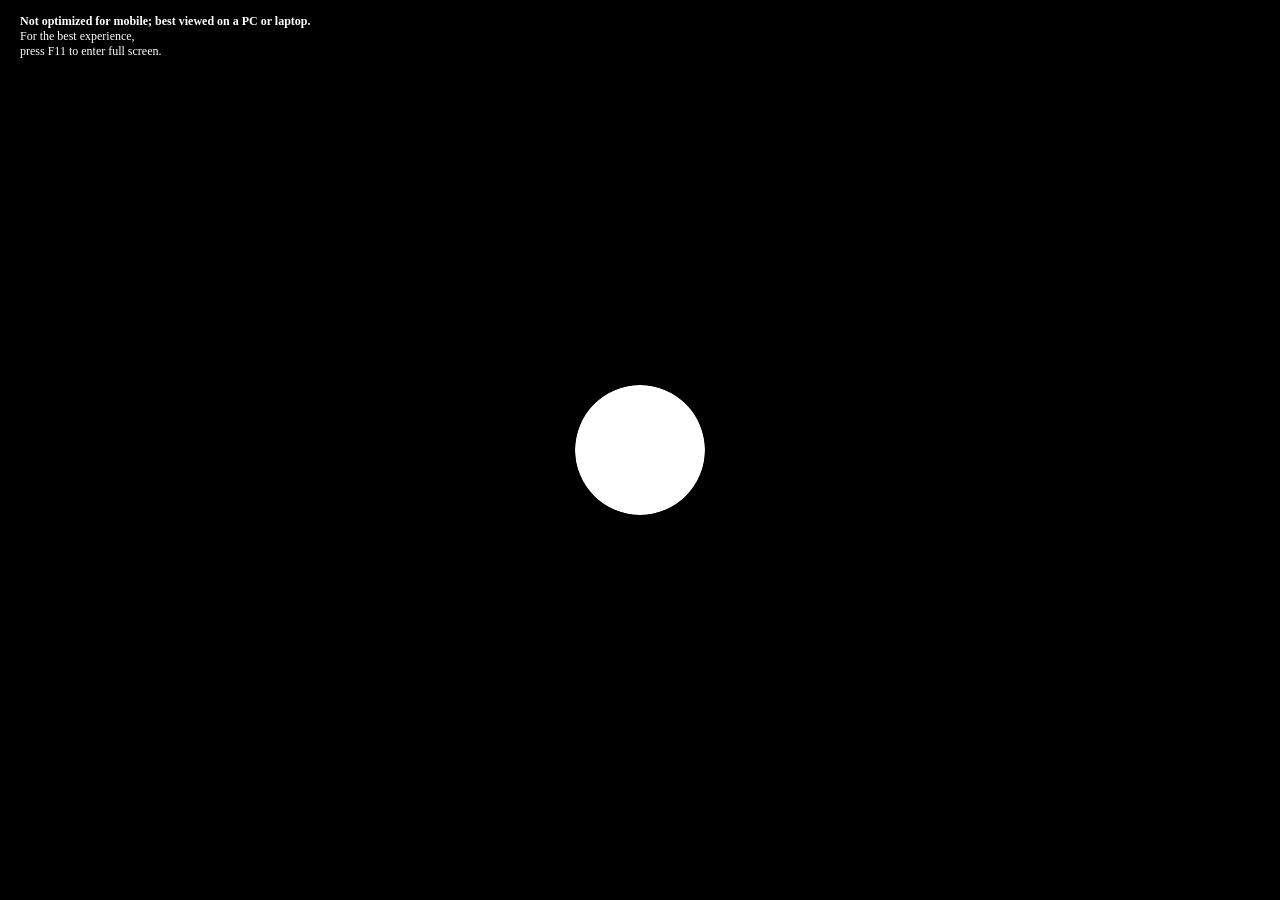
<file: index.html>
<!DOCTYPE html>
<html lang="en">
<head>
<meta charset="UTF-8">
<meta name="viewport" content="width=device-width, initial-scale=1.0">
<title>Mr.Fernando - Exclusive Edition</title>
<style>
  * { margin: 0; padding: 0; box-sizing: border-box; }

 body {
    background: #000;
    display: flex;
    align-items: center;
    justify-content: center;
    height: 100vh;
    overflow: hidden;
    font-family: 'Georgia', serif;
    transform: scale(1.4);
    transform-origin: center center;
    transition: transform 3s cubic-bezier(0.4, 0, 0.2, 1);
  }

  body.zoom-out {
      transform: scale(1);
  }

  /* ── DOT CONTAINER ── */
  #dot-wrap {
    position: absolute;
    top: 50%;
    left: 50%;
    transform: translate(-50%, -50%);
    width: 10px;
    height: 10px;
    border-radius: 50%;
    overflow: hidden;
    transition: width 0.9s cubic-bezier(0.4, 0, 0.2, 1),
                height 0.9s cubic-bezier(0.4, 0, 0.2, 1);
    z-index: 10;
  }

  #dot-wrap.grow {
    width: 130px;
    height: 130px;
  }

  #dot-outer {
    position: absolute;
    inset: 0;
    background: #fff;
    border-radius: 50%;
  }

  #dot-inner {
    position: absolute;
    top: 50%;
    left: 50%;
    transform: translate(-50%, -50%);
    width: 0px;
    height: 0px;
    background: #000;
    border-radius: 50%;
    transition: width 0.6s cubic-bezier(0.4, 0, 0.2, 1),
                height 0.6s cubic-bezier(0.4, 0, 0.2, 1);
  }

  #dot-inner.fill {
    width: 160px;
    height: 160px;
  }

  /* ── BRAND WRAPPER ── */
  #brand {
    position: absolute;
    display: flex;
    flex-direction: column;
    align-items: center;
    gap: 50px;
    top: 50%;
    left: 50%;
    transform: translate(-50%, -50%);
    opacity: 0;
    z-index: 5;
  }

  #brand.visible {
    opacity: 1;
    transition: opacity 0.5s ease;
  }

  #brand.slide-left {
    transform: translate(-50%, -50%);
    transition: transform 0.9s cubic-bezier(0.4, 0, 0.2, 1);
  }

  /* ── TOP ROW ── */
  #top-row {
    display: flex;
    align-items: center;
    gap: 32px;
  }

  /* ── LOGO ── */
  #logo {
    width: 160px;
    height: 160px;
    border-radius: 50%;
    object-fit: cover;
    flex-shrink: 0;
    box-shadow:
      0 0 18px 4px rgba(255,255,255,0.25),
      0 0 40px 10px rgba(255,255,255,0.12),
      0 0 80px 20px rgba(255,255,255,0.06);
  }

  /* ── TEXT BLOCK ── */
  #text-block {
    overflow: hidden;
    width: 0;
    opacity: 0;
    white-space: nowrap;
    transition: width 0.9s cubic-bezier(0.4, 0, 0.2, 1),
                opacity 0.5s ease 0.2s;
  }

  #text-block.reveal {
    width: 300px;
    opacity: 1;
  }

  #name {
    font-size: 42px;
    font-weight: 700;
    color: #fff;
    letter-spacing: 0.5px;
    line-height: 1.1;
  }

  #tagline {
    font-size: 16px;
    font-weight: 400;
    color: #aaa;
    letter-spacing: 3px;
    text-transform: uppercase;
    margin-top: 5px;
  }

  /* ── LOADER ROW ── */
  #loader-row {
    opacity: 0;
    transition: opacity 0.5s ease;
    display: flex;
    justify-content: center;
    width: 100%;
  }

  #loader-row.show {
    opacity: 1;
  }

  /* ── PROGRESS BAR ── */
  .progress-loader {
    width: 420px;
    background: rgba(236, 236, 238, 0.2);
    height: 6px;
    border-radius: 7px;
  }

  .progress {
    width: 1px;
    height: 6px;
    border-radius: 7px;
    background: rgb(255, 255, 255);
    animation: loading1274 2s ease infinite;
  }

  @keyframes loading1274 {
    0%   { width: 0%; }
    10%  { width: 10%; }
    50%  { width: 40%; }
    60%  { width: 60%; }
    100% { width: 100%; }
  }

  .boot-fullscreen-hint {
    position: absolute;
    top: 10px;
    left: 12px;
    padding: 4px 8px;
    font-size: 12px;
    color: #ffffff;
    background: rgba(0, 0, 0, 0.35);
    border-radius: 4px;
    text-shadow: 0 1px 2px rgba(0, 0, 0, 0.7);
    user-select: none;
  }
</style>
</head>
<body>

<div class="boot-fullscreen-hint">
  <b id="caution">Not optimized for mobile; best viewed on a PC or laptop.</b>
  <br>For the best experience,<br> press F11 to enter full screen.
</div>

<div id="dot-wrap">
  <div id="dot-outer"></div>
  <div id="dot-inner"></div>
</div>

<div id="brand">
  <div id="top-row">
    <img id="logo" src="assets/images/logo.png" alt="AF Logo">
    <div id="text-block">
      <div id="name">Mr.Fernando</div>
      <div id="tagline">Exclusive Edition</div>
    </div>
  </div>

  <div id="loader-row">
    <div style="display:flex; flex-direction:column; align-items:center; gap:8px;">
      <span id="loading-text" style="color:#aaa; font-size:13px; letter-spacing:3px; text-transform:uppercase; font-family:Georgia,serif; font-style:italic;">Loading...</span>
      <div class="progress-loader">
        <div class="progress"></div>
      </div>
    </div>
  </div>
</div>

<script>
  const dotWrap   = document.getElementById('dot-wrap');
  const dotInner  = document.getElementById('dot-inner');
  const brand     = document.getElementById('brand');
  const textBlock = document.getElementById('text-block');
  const loaderRow = document.getElementById('loader-row');

  function delay(ms) {
    return new Promise(resolve => setTimeout(resolve, ms));
  }

  async function runIntro() {

    // ZOOM OUT — starts immediately
    document.body.classList.add('zoom-out');

    // PHASE 1 — small white dot
    await delay(400);

    // PHASE 2 — white dot grows
    dotWrap.classList.add('grow');
    await delay(950);

    // PHASE 3 — black fills from center
    dotInner.classList.add('fill');
    await delay(620);

    // PHASE 4 — dot hides, logo appears
    dotWrap.style.transition = 'opacity 0.3s ease';
    dotWrap.style.opacity = '0';
    brand.classList.add('visible');

    // PHASE 5 — logo sits briefly
    await delay(700);

    // PHASE 6 — slide left, text reveals
    brand.classList.add('slide-left');
    await delay(250);
    textBlock.classList.add('reveal');

    // PHASE 7 — progress bar
    await delay(800);
    loaderRow.classList.add('show');
  }

  runIntro();

  window.addEventListener("DOMContentLoaded", () => {
    setTimeout(() => {
      window.location.href = "lockscreen.html";
    }, 12000);
  });
</script>

</body>
</html>
</file>
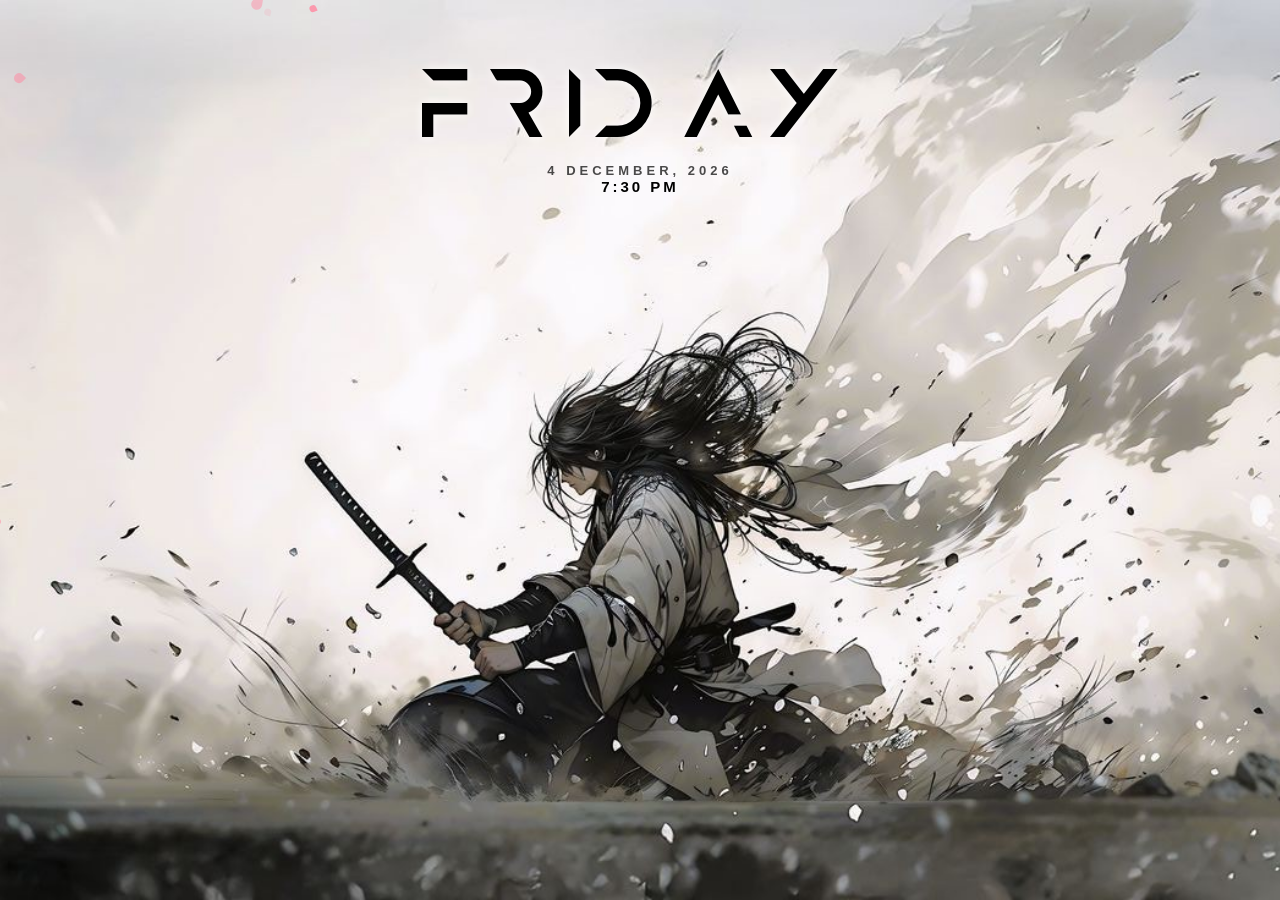
<file: lockscreen.html>
<!DOCTYPE html>
<html lang="en">
<head>
  <meta charset="UTF-8">
  <meta name="viewport" content="width=device-width, initial-scale=1.0">
  <title>Lockscreen</title>
  <link rel="stylesheet" href="css/lockscreen.css">
</head>
<body>

  <div class="background"></div>
  <div id="petal-container"></div>
  <div id="darkLayer"></div>

  <!-- 🔥 CLOCK (OUTSIDE UI - ALWAYS VISIBLE) -->
  <div class="clockBox">
    <div id="day"></div>
    <div id="date"></div>
    <div id="time"></div>
  </div>

  <div id="ui">

    <!-- LOGO SCREEN -->
    <div id="logoScreen">
      <img id="logo" src="assets/images/User-0.png" alt="Samurai Logo">
      <p class="tap-hint">ANDREW FERNANDO</p>
    </div>

    <!-- PASSWORD AREA -->
    <div id="passwordArea" style="display: none; margin-top: 10px;">
      <div class="group">
        <input id="passwordInput" class="input" type="password" placeholder="Enter password">
      </div>
      <div id="message" style="margin-top: 5px;"></div>
      <div style="margin-top: 5px;">
        <button id="enterBtn" class="action-btn">Enter</button>
        <button id="backBtn" class="action-btn">Back</button>
      </div>
    </div>
  </div>

  <script src="js/lockscreen.js"></script>
</body>
</html>
</file>
<file: css/lockscreen.css>
/* RESET */
/* 🚫 Disable text selection everywhere */
* {
  -webkit-user-select: none;
  -moz-user-select: none;
  -ms-user-select: none;
  user-select: none;
}

/* 🚫 Remove blue highlight on mobile */
* {
  -webkit-tap-highlight-color: transparent;
}

* {
  margin: 0;
  padding: 0;
  box-sizing: border-box;
}

body {
  height: 100vh;
  overflow: hidden;
  font-family: 'Segoe UI', sans-serif;
}

/* BACKGROUND */
.background {
  position: fixed;
  width: 100%;
  height: 100%;
  background: url("../assets/images/Lock-img.jpg") center/cover no-repeat;
  z-index: 0;
}

/* PETALS */
#petal-container {
  position: fixed;
  width: 100%;
  height: 100%;
  pointer-events: none;
  z-index: 1;
}

.petal {
  position: absolute;
  width: 10px;
  height: 10px;
  background: #ff89a1;
  border-radius: 50% 50% 50% 0;
  opacity: 0;
}

/* DARK LAYER */
#darkLayer {
  position: fixed;
  bottom: -100%;
  width: 100%;
  height: 100%;
  background: rgba(0,0,0,0.6);
  transition: bottom 1.2s ease;
  z-index: 2;
}

#darkLayer.active {
  bottom: 0;
}

/* UI */
#ui {
  position: absolute;
  top: 50%;
  left: 50%;
  transform: translate(-50%, -50%);
  display: none;
  z-index: 10;
  text-align: center;
}

/* LOGO */
#logo {
  width: 120px;
  cursor: pointer;
}

.tap-hint {
  color: rgb(255, 255, 255);
  font-size: 18px;
  font-family: 'Anurati', sans-serif;
}

/* MESSAGE - single combined block */
#message {
  color: rgb(255, 255, 255);
  font-size: 20px;
  opacity: 0.9;
  margin-top: 10px;
}

/* HINT - single combined block */
.hint {
  margin-top: 10px;
  color: rgb(255, 255, 255);
  font-size: 18px;
  opacity: 0.8;
}

/* PASSWORD */
#passwordArea {
  display: none;
}

/* CANVAS */
#boardWrap {
  width: 420px;
  height: 250px;
  background: #000000;
  border-radius: 10px;
  overflow: hidden;
}

#slashCanvas {
  width: 100%;
  height: 100%;
}

/* BUTTONS */
#btnRow {
  margin-top: 10px;
}

.action-btn {
  padding: 6px 20px;
  margin: 5px;
}

/* 🔥 CLOCK STYLE */
@font-face {
  font-family: 'Anurati';
  src: url('../assets/fonts/Anurati-Regular.otf');
}

.clockBox {
  position: fixed;
  top: 60px;
  left: 50%;
  transform: translateX(-50%);
  text-align: center;
  color: #000000;
  text-shadow: 0 0 10px rgb(255, 255, 255);
  z-index: 999;
}

#day {
  font-family: 'Anurati', sans-serif;
  font-size: 85px;
  letter-spacing: 14px;
}

#date {
  font-size: 13px;
  letter-spacing: 4px;
  opacity: 0.7;
  font-weight: bold;
}

#time {
  font-size: 15px;
  letter-spacing: 3px;
  font-weight: bold;
}

/* PASSWORD INPUT FIELD */
#passwordInput {
  margin-top: 15px;
  padding: 10px 15px;
  width: 250px;
  font-size: 18px;
  border-radius: 8px;
  border: none;
  outline: none;
  text-align: center;
  font-family: 'Segoe UI', sans-serif;
}

/* From Uiverse.io by ozgeozkaraa01 */
.group {
  display: flex;
  line-height: 30px;
  align-items: center;
  position: relative;
  max-width: 250px;
  margin: 0 auto;
}

.input {
  width: 100%;
  height: 45px;
  line-height: 30px;
  padding-left: 3rem;
  border: 2px solid transparent;
  border-radius: 10px;
  outline: none;
  background-color: #f8fafc;
  color: #0d0c22;
  transition: 0.5s ease;
}

.input::placeholder {
  color: #94a3b8;
}

.input:focus, .input:hover {
  outline: none;
  border-color: rgb(108, 123, 252);
  background-color: #fff;
  box-shadow: 0 0 0 5px rgb(129 140 248 / 30%);
}

.icon {
  display: flex;
  flex-direction: column;
  align-items: center;
  background: none;
  border: none;
  color: white;
  cursor: pointer;
}

.icon-column {
  position: fixed;
  left: 20px;
  top: 50%;
  transform: translateY(-50%);
  display: flex;
  flex-direction: column;
  gap: 28px;
}

.icon img {
  width: 55px;
  height: 55px;
  border-radius: 50%;
}

#enterBtn, #backBtn {
  background-color: #3b82f6;
  color: white;
  border: none;
  padding: 8px 20px;
  border-radius: 8px;
  cursor: pointer;
  font-weight: bold;
  transition: background 0.3s;
}

#enterBtn:hover, #backBtn:hover {
  background-color: #2563eb;
}
</file>
